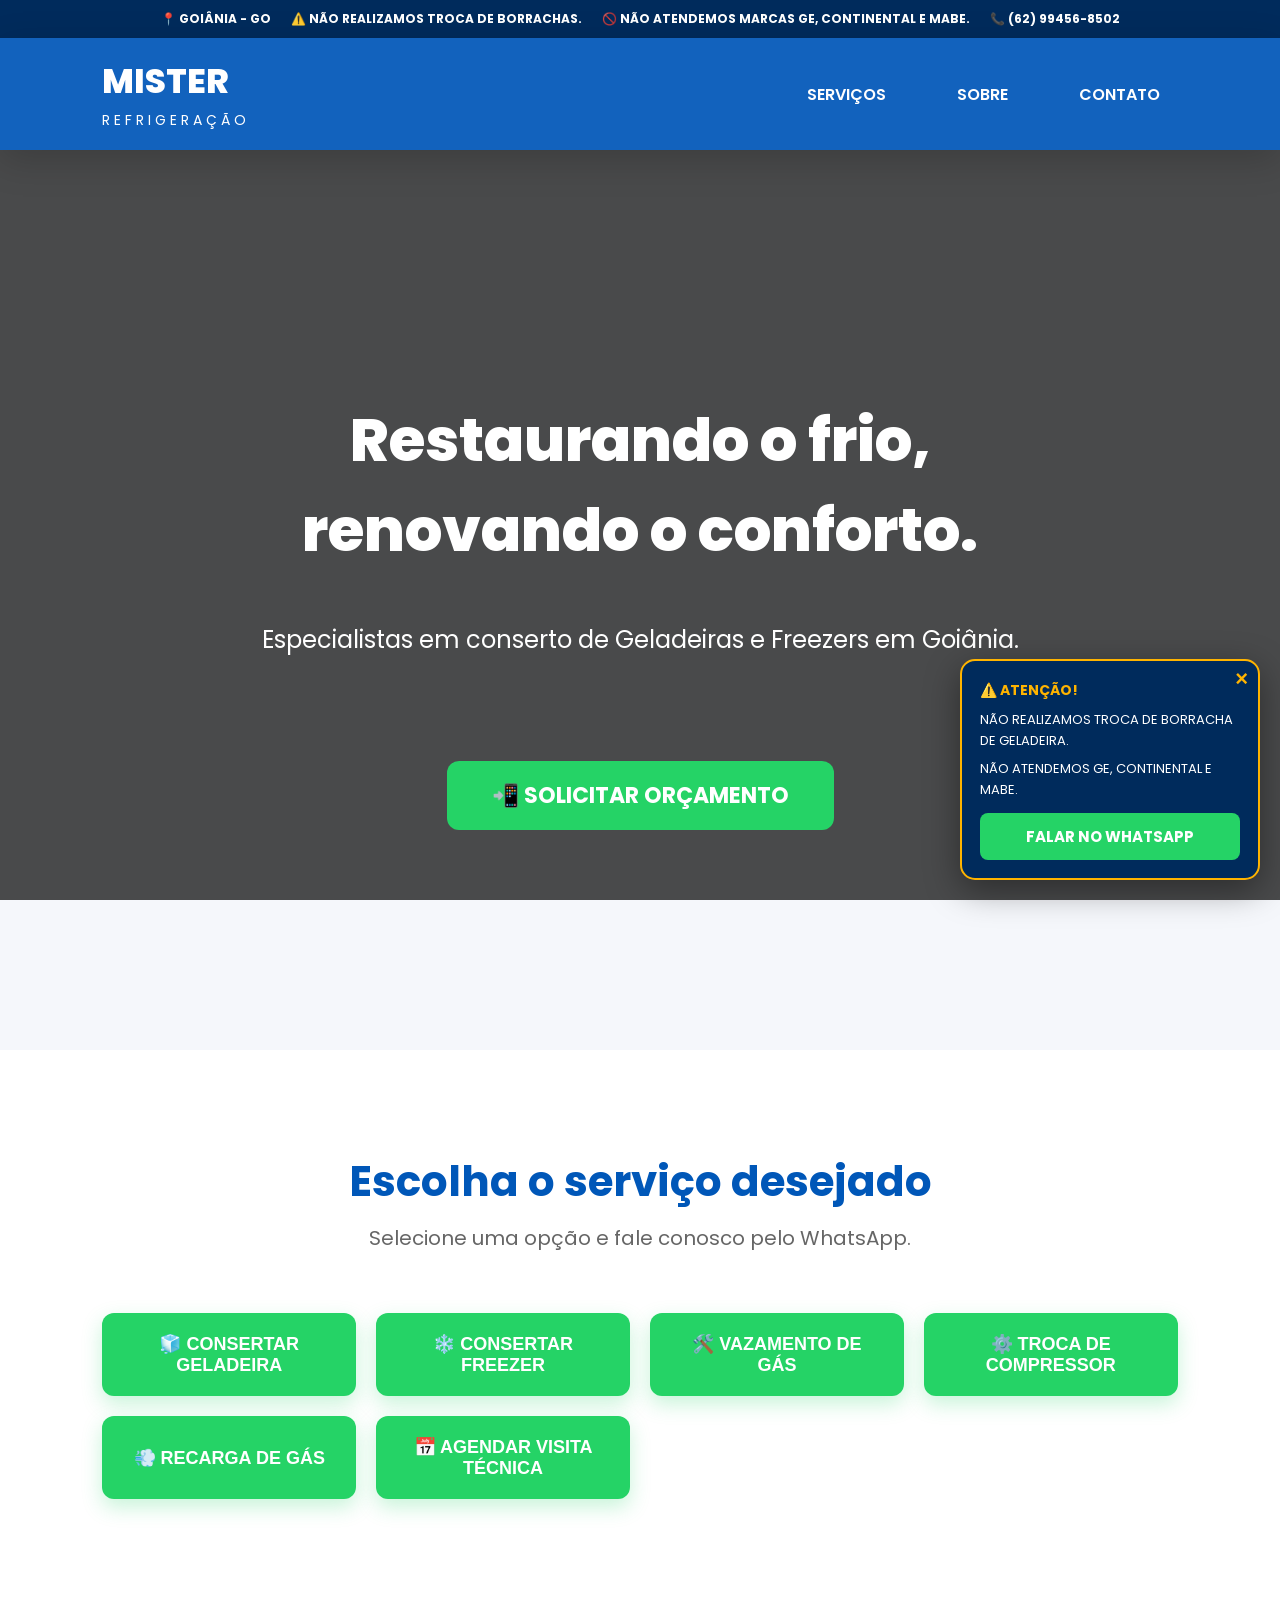
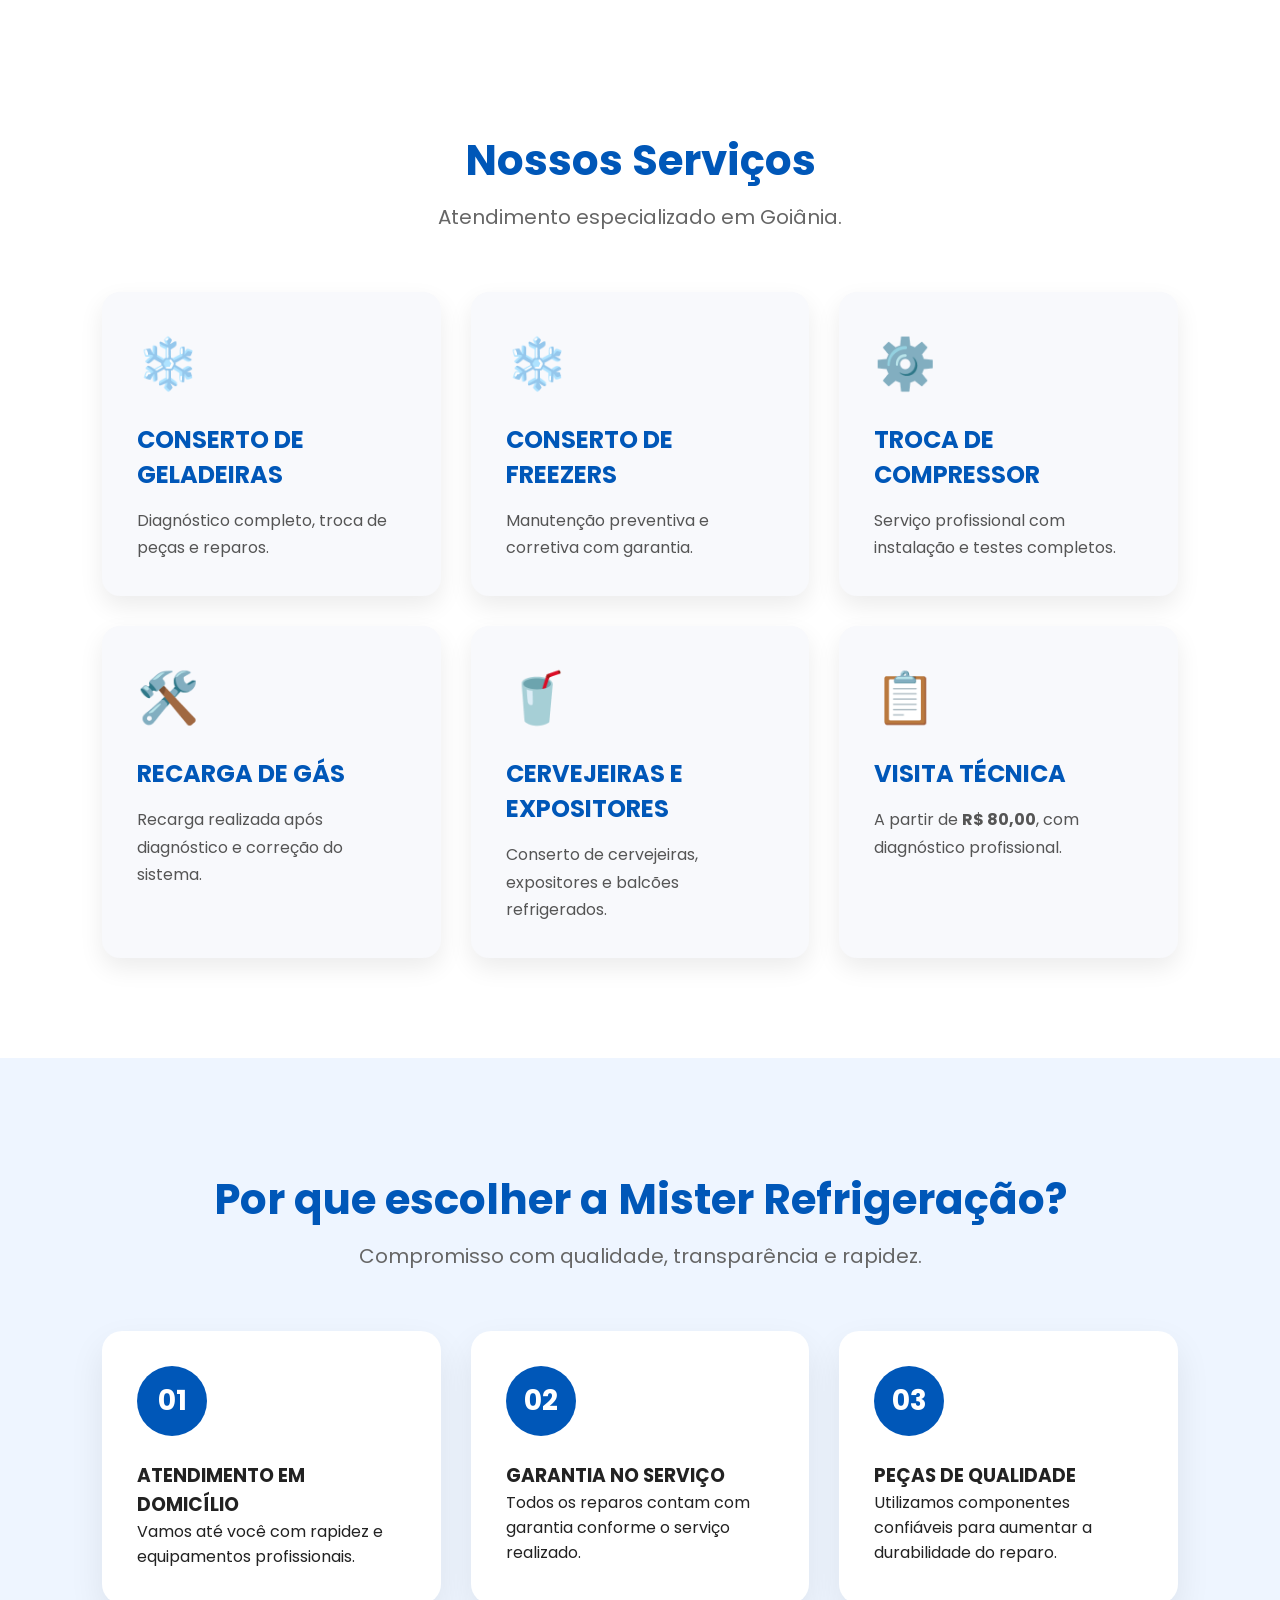
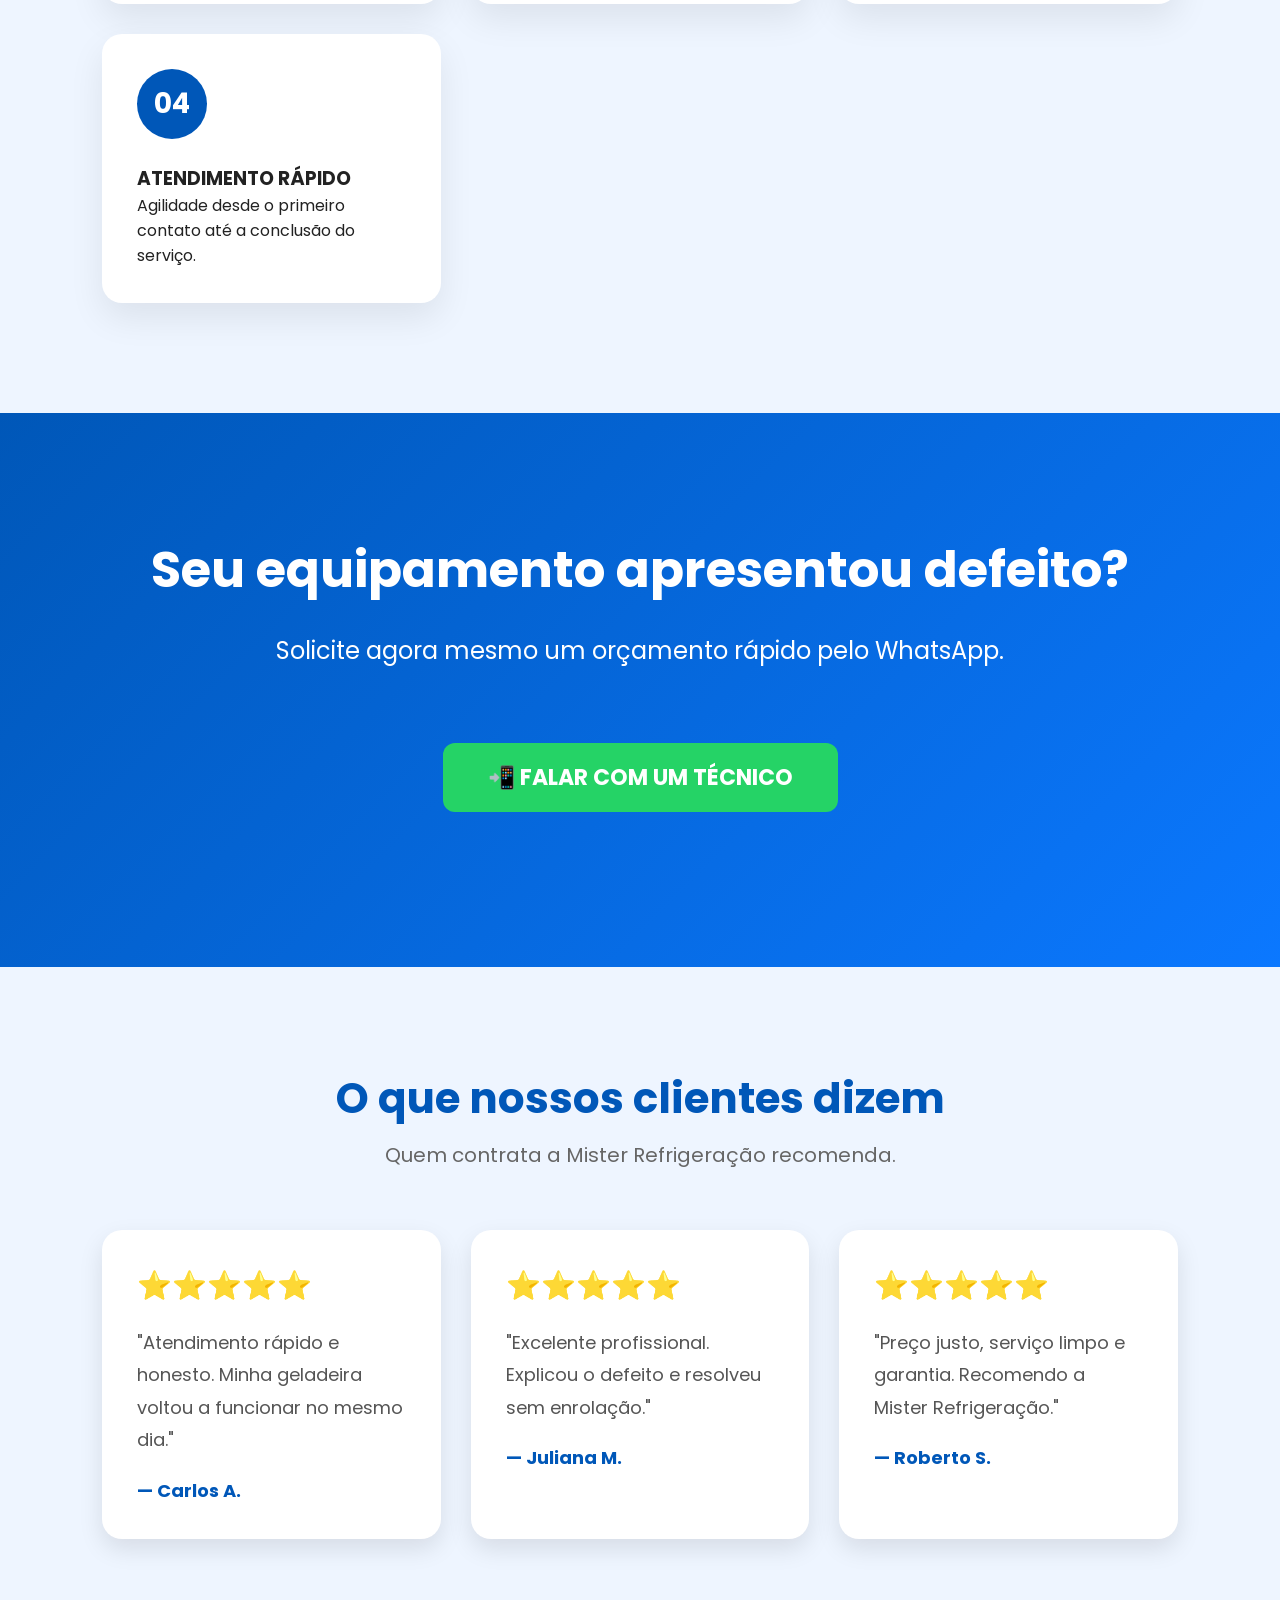
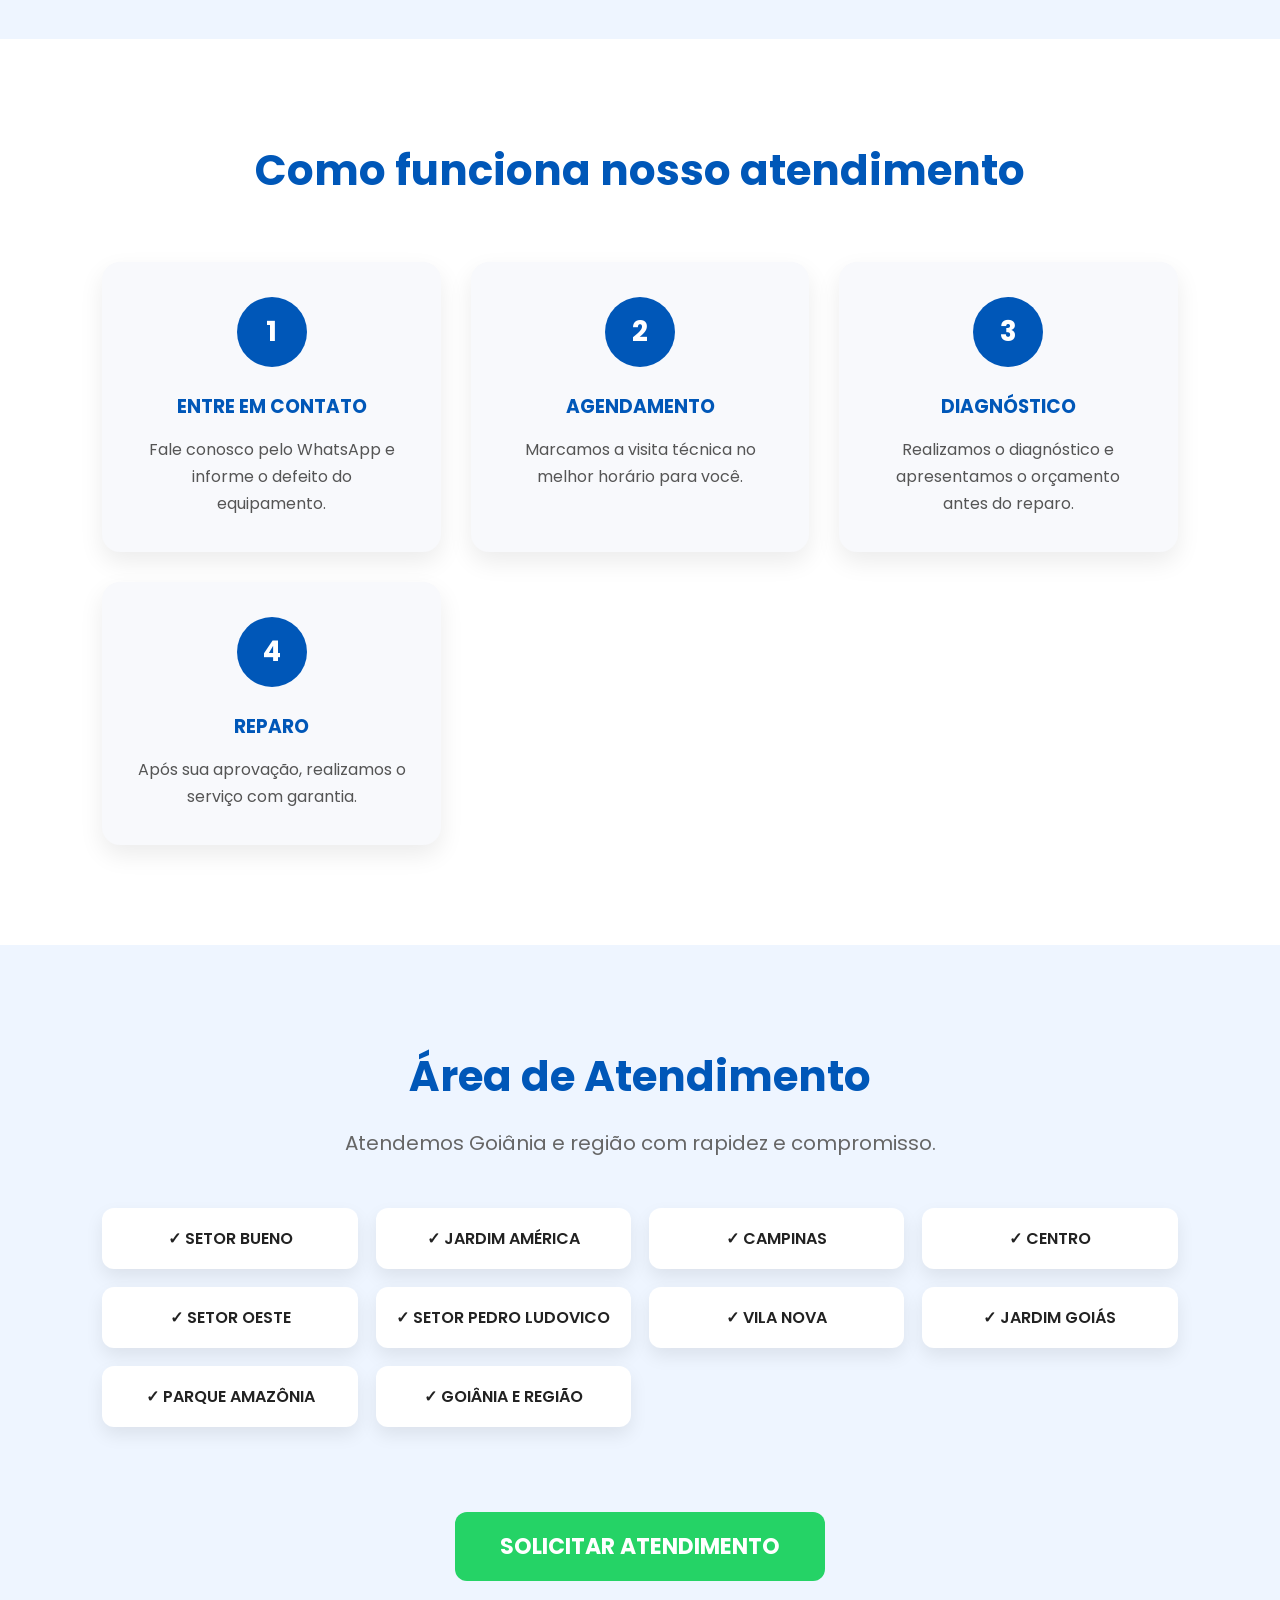
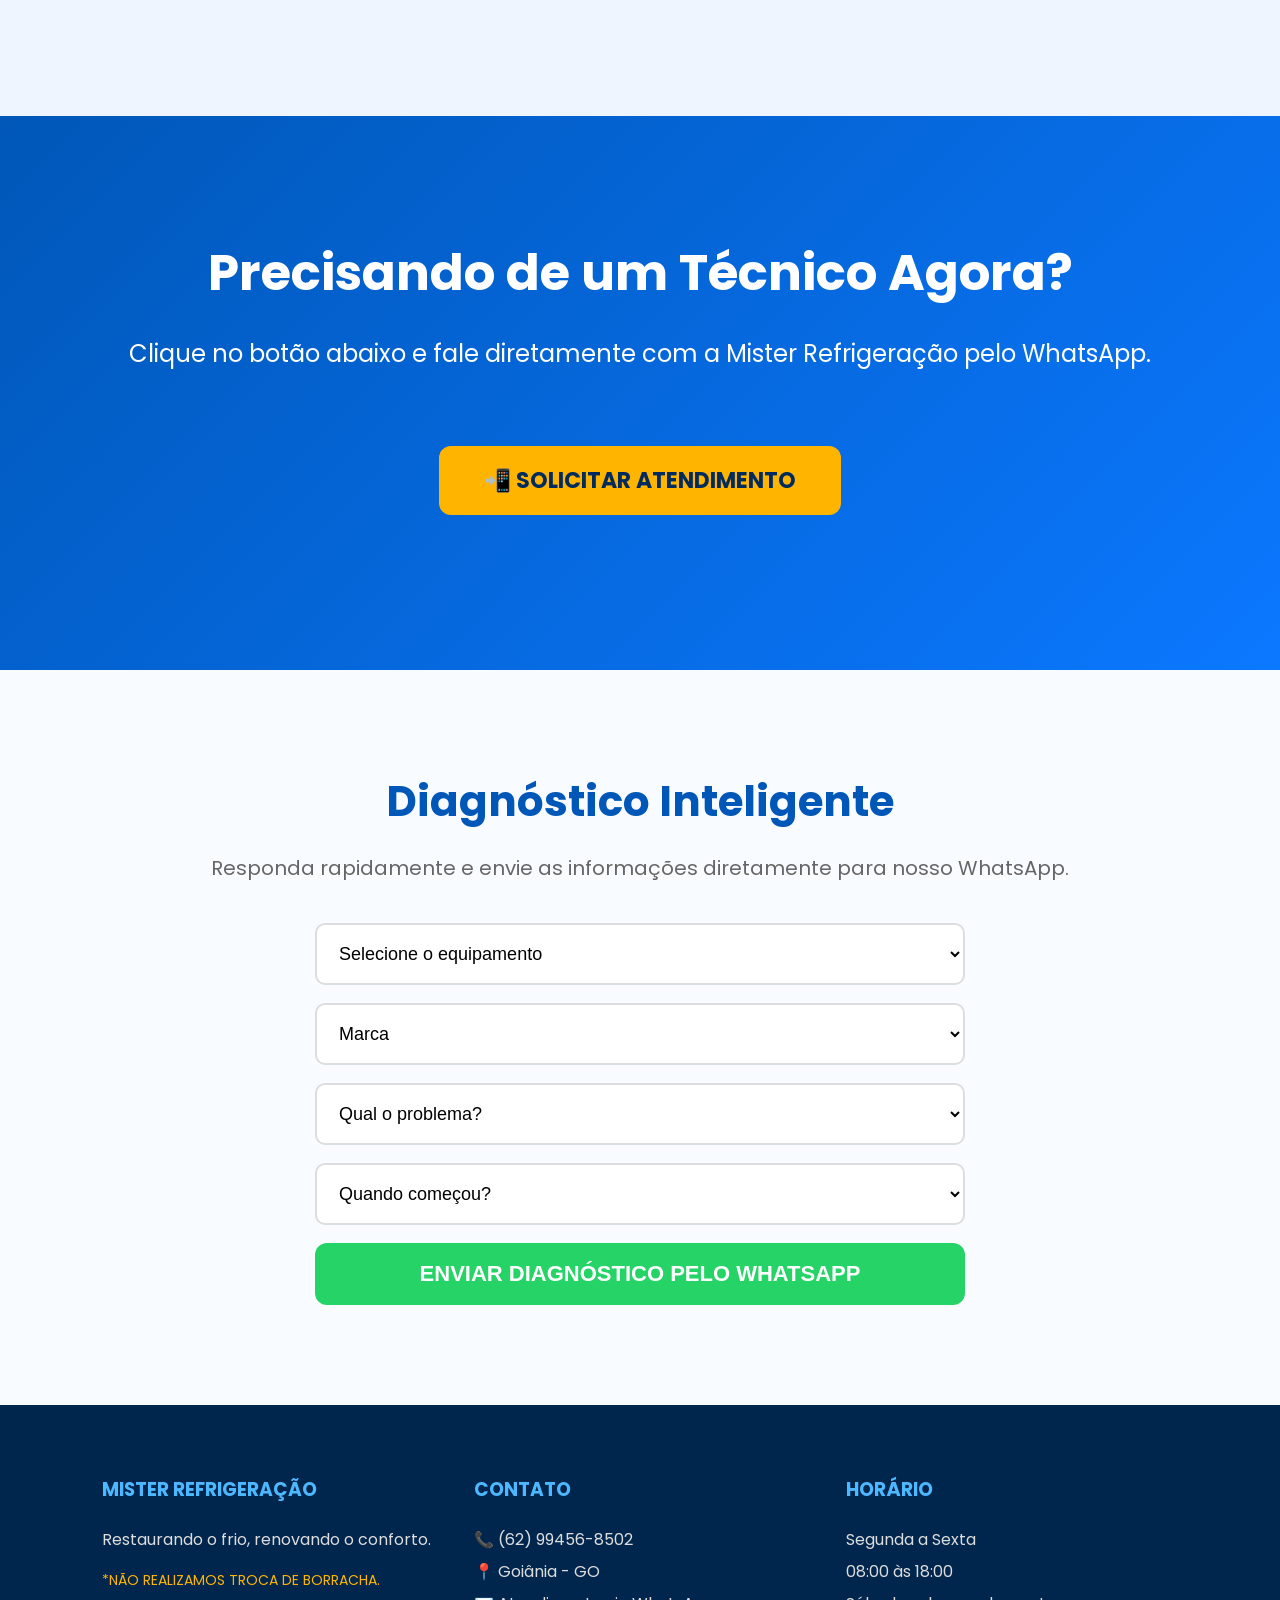
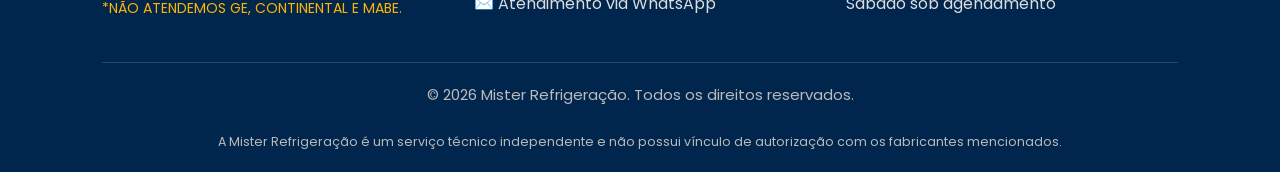
<file: index.html>
<!DOCTYPE html>
<html lang="pt-BR">
<head>
    <meta charset="UTF-8">
    <meta name="viewport" content="width=device-width, initial-scale=1.0">
    <title>Mister Refrigeração | Conserto de Geladeiras e Freezers</title>

    <!-- Google Tag Manager -->
    <script>(function(w,d,s,l,i){w[l]=w[l]||[];w[l].push({'gtm.start':
    new Date().getTime(),event:'gtm.js'});var f=d.getElementsByTagName(s)[0],
    j=d.createElement(s),dl=l!='dataLayer'?'&l='+l:'';j.async=true;j.src=
    'https://www.googletagmanager.com/gtm.js?id='+i+dl;f.parentNode.insertBefore(j,f);
    })(window,document,'script','dataLayer','GTM-T2HWWFC8');</script>
    <!-- End Google Tag Manager -->

    <link rel="preconnect" href="https://fonts.googleapis.com">
    <link rel="preconnect" href="https://fonts.gstatic.com" crossorigin>
    <link href="https://fonts.googleapis.com/css2?family=Poppins:wght@300;400;600;700;800&display=swap" rel="stylesheet">
    
    <link rel="stylesheet" href="style.css">

    <!-- Google tag (gtag.js) - Google Ads -->
    <script async src="https://www.googletagmanager.com/gtag/js?id=AW-18509489616"></script>
    <script>
      window.dataLayer = window.dataLayer || [];
      function gtag(){dataLayer.push(arguments);}
      gtag('js', new Date());
      gtag('config', 'AW-18509489616');
    </script>
</head>

<body>
    <!-- Google Tag Manager (noscript) -->
    <noscript><iframe src="https://www.googletagmanager.com/ns.html?id=GTM-T2HWWFC8"
    height="0" width="0" style="display:none;visibility:hidden"></iframe></noscript>
    <!-- End Google Tag Manager (noscript) -->

    <!-- TOPBAR EM MAIÚSCULO -->
    <div class="topbar">
        <div class="topbar-container">
            <span>📍 GOIÂNIA - GO</span>
            <span>⚠️ NÃO REALIZAMOS TROCA DE BORRACHAS.</span>
            <span>🚫 NÃO ATENDEMOS MARCAS GE, CONTINENTAL E MABE.</span>
            <span>📞 (62) 99456-8502</span>
        </div>
    </div>

    <header>
        <div class="logo">
            <h1>MISTER</h1>
            <span>REFRIGERAÇÃO</span>
        </div>
        <nav>
            <a href="#servicos">SERVIÇOS</a>
            <a href="#sobre">SOBRE</a>
            <a href="#contato">CONTATO</a>
        </nav>
    </header>

    <section class="hero">
        <div class="hero-content">
            <h2>Restaurando o frio,<br>renovando o conforto.</h2>
            <p>Especialistas em conserto de Geladeiras e Freezers em Goiânia.</p>
            <a class="btn" href="https://wa.me/5562994568502?text=Olá! Vim pelo site da Mister Refrigeração e gostaria de um orçamento." target="_blank" onclick="return gtag_report_conversion('https://wa.me/5562994568502?text=Olá! Vim pelo site da Mister Refrigeração e gostaria de um orçamento.');">
                📲 SOLICITAR ORÇAMENTO
            </a>
        </div>
    </section>

    <section class="servicos-rapidos">
        <div class="titulo">
            <h2>Escolha o serviço desejado</h2>
            <p>Selecione uma opção e fale conosco pelo WhatsApp.</p>
        </div>
        <div class="atalhos">
            <!-- SERVIÇOS EM MAIÚSCULO -->
            <button class="atalho" onclick="abrirWhats('Geladeira')">🧊 CONSERTAR GELADEIRA</button>
            <button class="atalho" onclick="abrirWhats('Freezer')">❄️ CONSERTAR FREEZER</button>
            <button class="atalho" onclick="abrirWhats('Vazamento de Gás')">🛠️ VAZAMENTO DE GÁS</button>
            <button class="atalho" onclick="abrirWhats('Troca de Compressor')">⚙️ TROCA DE COMPRESSOR</button>
            <button class="atalho" onclick="abrirWhats('Recarga de Gás')">💨 RECARGA DE GÁS</button>
            <button class="atalho" onclick="abrirWhats('Agendar Visita Técnica')">📅 AGENDAR VISITA TÉCNICA</button>
        </div>
    </section>

    <section class="services" id="servicos">
        <div class="titulo">
            <h2>Nossos Serviços</h2>
            <p>Atendimento especializado em Goiânia.</p>
        </div>
        <div class="cards">
            <div class="card">
                <div class="icone">❄️</div>
                <h3>CONSERTO DE GELADEIRAS</h3>
                <p>Diagnóstico completo, troca de peças e reparos.</p>
            </div>
                       <div class="card">
                <div class="icone">❄️</div>
                <h3>CONSERTO DE FREEZERS</h3>
                <p>Manutenção preventiva e corretiva com garantia.</p>
            </div>
            <div class="card">
                <div class="icone">⚙️</div>
                <h3>TROCA DE COMPRESSOR</h3>
                <p>Serviço profissional com instalação e testes completos.</p>
            </div>
            <div class="card">
                <div class="icone">🛠️</div>
                <h3>RECARGA DE GÁS</h3>
                <p>Recarga realizada após diagnóstico e correção do sistema.</p>
            </div>
            <div class="card">
                <div class="icone">🥤</div>
                <h3>CERVEJEIRAS E EXPOSITORES</h3>
                <p>Conserto de cervejeiras, expositores e balcões refrigerados.</p>
            </div>
            <div class="card">
                <div class="icone">📋</div>
                <h3>VISITA TÉCNICA</h3>
                <p>A partir de <strong>R$ 80,00</strong>, com diagnóstico profissional.</p>
            </div>
        </div>
    </section>

    <section class="diferenciais" id="sobre">
        <div class="titulo">
            <h2>Por que escolher a Mister Refrigeração?</h2>
            <p>Compromisso com qualidade, transparência e rapidez.</p>
        </div>
        <div class="vantagens">
            <div class="vantagem">
                <div class="numero">01</div>
                <h3>ATENDIMENTO EM DOMICÍLIO</h3>
                <p>Vamos até você com rapidez e equipamentos profissionais.</p>
            </div>
            <div class="vantagem">
                <div class="numero">02</div>
                <h3>GARANTIA NO SERVIÇO</h3>
                <p>Todos os reparos contam com garantia conforme o serviço realizado.</p>
            </div>
            <div class="vantagem">
                <div class="numero">03</div>
                <h3>PEÇAS DE QUALIDADE</h3>
                <p>Utilizamos componentes confiáveis para aumentar a durabilidade do reparo.</p>
            </div>
            <div class="vantagem">
                <div class="numero">04</div>
                <h3>ATENDIMENTO RÁPIDO</h3>
                <p>Agilidade desde o primeiro contato até a conclusão do serviço.</p>
            </div>
        </div>
    </section>

    <section class="cta">
        <h2>Seu equipamento apresentou defeito?</h2>
        <p>Solicite agora mesmo um orçamento rápido pelo WhatsApp.</p>
        <a href="https://wa.me/5562994568502?text=Olá! Preciso de um técnico" class="btn" target="_blank" onclick="return gtag_report_conversion('https://wa.me/5562994568502?text=Olá! Preciso de um técnico');">📲 FALAR COM UM TÉCNICO</a>
    </section>

    <section class="avaliacoes">
        <div class="titulo">
            <h2>O que nossos clientes dizem</h2>
            <p>Quem contrata a Mister Refrigeração recomenda.</p>
        </div>
        <div class="cards-avaliacoes">
            <div class="avaliacao">
                <div class="estrelas">⭐⭐⭐⭐⭐</div>
                <p>"Atendimento rápido e honesto. Minha geladeira voltou a funcionar no mesmo dia."</p>
                <h4>— Carlos A.</h4>
            </div>
            <div class="avaliacao">
                <div class="estrelas">⭐⭐⭐⭐⭐</div>
                <p>"Excelente profissional. Explicou o defeito e resolveu sem enrolação."</p>
                <h4>— Juliana M.</h4>
            </div>
            <div class="avaliacao">
                <div class="estrelas">⭐⭐⭐⭐⭐</div>
                <p>"Preço justo, serviço limpo e garantia. Recomendo a Mister Refrigeração."</p>
                <h4>— Roberto S.</h4>
            </div>
        </div>
    </section>

    <!-- SEÇÃO DE MARCAS REMOVIDA CONFORME PEDIDO -->

    <section class="processo">
        <div class="container">
            <h2>Como funciona nosso atendimento</h2>
            <div class="passos">
                <div class="passo">
                    <div class="circulo">1</div>
                    <h3>ENTRE EM CONTATO</h3>
                    <p>Fale conosco pelo WhatsApp e informe o defeito do equipamento.</p>
                </div>
                <div class="passo">
                    <div class="circulo">2</div>
                    <h3>AGENDAMENTO</h3>
                    <p>Marcamos a visita técnica no melhor horário para você.</p>
                </div>
                <div class="passo">
                    <div class="circulo">3</div>
                    <h3>DIAGNÓSTICO</h3>
                    <p>Realizamos o diagnóstico e apresentamos o orçamento antes do reparo.</p>
                </div>
                <div class="passo">
                    <div class="circulo">4</div>
                    <h3>REPARO</h3>
                    <p>Após sua aprovação, realizamos o serviço com garantia.</p>
                </div>
            </div>
        </div>
    </section>

    <section class="atendimento">
        <div class="container">
            <h2>Área de Atendimento</h2>
            <p class="subtitulo">Atendemos Goiânia e região com rapidez e compromisso.</p>
            <div class="bairros">
                <div>✓ SETOR BUENO</div>
                <div>✓ JARDIM AMÉRICA</div>
                <div>✓ CAMPINAS</div>
                <div>✓ CENTRO</div>
                <div>✓ SETOR OESTE</div>
                <div>✓ SETOR PEDRO LUDOVICO</div>
                <div>✓ VILA NOVA</div>
                <div>✓ JARDIM GOIÁS</div>
                <div>✓ PARQUE AMAZÔNIA</div>
                <div>✓ GOIÂNIA E REGIÃO</div>
            </div>
            <a href="https://wa.me/5562994568502?text=Olá! Quero saber se atendem no meu bairro" class="btn" target="_blank" onclick="return gtag_report_conversion('https://wa.me/5562994568502?text=Olá! Quero saber se atendem no meu bairro');">SOLICITAR ATENDIMENTO</a>
        </div>
    </section>

    <section class="cta-final" id="contato">
        <h2>Precisando de um Técnico Agora?</h2>
        <p>Clique no botão abaixo e fale diretamente com a Mister Refrigeração pelo WhatsApp.</p>
        <a class="btn" href="https://wa.me/5562994568502?text=Olá! Preciso de um técnico agora" target="_blank" onclick="return gtag_report_conversion('https://wa.me/5562994568502?text=Olá! Preciso de um técnico agora');">📲 SOLICITAR ATENDIMENTO</a>
    </section>

    <section class="diagnostico">
        <h2>Diagnóstico Inteligente</h2>
        <p>Responda rapidamente e envie as informações diretamente para nosso WhatsApp.</p>
        <div class="form-box">
            <select id="equipamento">
                <option value="">Selecione o equipamento</option>
                <option>Geladeira</option>
                <option>Freezer</option>
                <option>Cervejeira</option>
                <option>Expositor Refrigerado</option>
                <option>Balcão Refrigerado</option>
            </select>
            <select id="marca">
                <option value="">Marca</option>
                <option>Consul</option>
                <option>Brastemp</option>
                <option>Electrolux</option>
                <option>Gelopar</option>
                <option>Fricon</option>
                <option>Metalfrio</option>
                <option>Samsung</option>
                <option>LG</option>
                <option>Midea</option>
                <option>Springer Midea</option>
                <option>EOS</option>
                
                <option>Outra</option>
            </select>
            <select id="problema">
                <option value="">Qual o problema?</option>
                <option>Não gela</option>
                <option>Não liga</option>
                <option>Vazamento de gás</option>
                <option>Vazando água</option>
                <option>Faz muito barulho</option>
                <option>Congelando demais</option>
                <option>Troca de compressor</option>
                <option>Outro</option>
            </select>
            <select id="tempo">
                <option value="">Quando começou?</option>
                <option>Hoje</option>
                <option>Há alguns dias</option>
                <option>Mais de uma semana</option>
                <option>Mais de um mês</option>
            </select>
            <button onclick="enviarDiagnostico()">ENVIAR DIAGNÓSTICO PELO WHATSAPP</button>
        </div>
    </section>

    <footer>
        <div class="footer-container">
            <div>
                <h3>MISTER REFRIGERAÇÃO</h3>
                <p>Restaurando o frio, renovando o conforto.</p>
                <p style="color: #ffb400; font-size: 14px; margin-top: 10px;">
                    *NÃO REALIZAMOS TROCA DE BORRACHA.<br>
                    *NÃO ATENDEMOS GE, CONTINENTAL E MABE.
                </p>
            </div>
            <div>
                <h3>CONTATO</h3>
                <p>📞 (62) 99456-8502</p>
                <p>📍 Goiânia - GO</p>
                <p>✉️ Atendimento via WhatsApp</p>
            </div>
            <div>
                <h3>HORÁRIO</h3>
                <p>Segunda a Sexta</p>
                <p>08:00 às 18:00</p>
                <p>Sábado sob agendamento</p>
            </div>
        </div>
        <div class="copyright">
            © 2026 Mister Refrigeração. Todos os direitos reservados.
            <br><br>
            <small>A Mister Refrigeração é um serviço técnico independente e não possui vínculo de autorização com os fabricantes mencionados.</small>
        </div>
    </footer>

    <!-- BALÃO FLUTUANTE EM MAIÚSCULO -->
    <aside class="floating-balao" aria-label="Aviso importante">
        <button class="fechar-balao" type="button" aria-label="Fechar aviso">×</button>
        <div class="balao-conteudo">
            <strong>⚠️ ATENÇÃO!</strong>
            <span>NÃO REALIZAMOS TROCA DE BORRACHA DE GELADEIRA.</span>
            <span>NÃO ATENDEMOS GE, CONTINENTAL E MABE.</span>
        </div>
        <a href="https://wa.me/5562994568502?text=Ol%C3%A1%21%20Vim%20pelo%20site%20e%20gostaria%20de%20um%20or%C3%A7amento." target="_blank" rel="noopener noreferrer" onclick="return gtag_report_conversion(this.href);">
            FALAR NO WHATSAPP
        </a>
    </aside>

    <script src="script.js"></script>
</body>
</html>
</file>
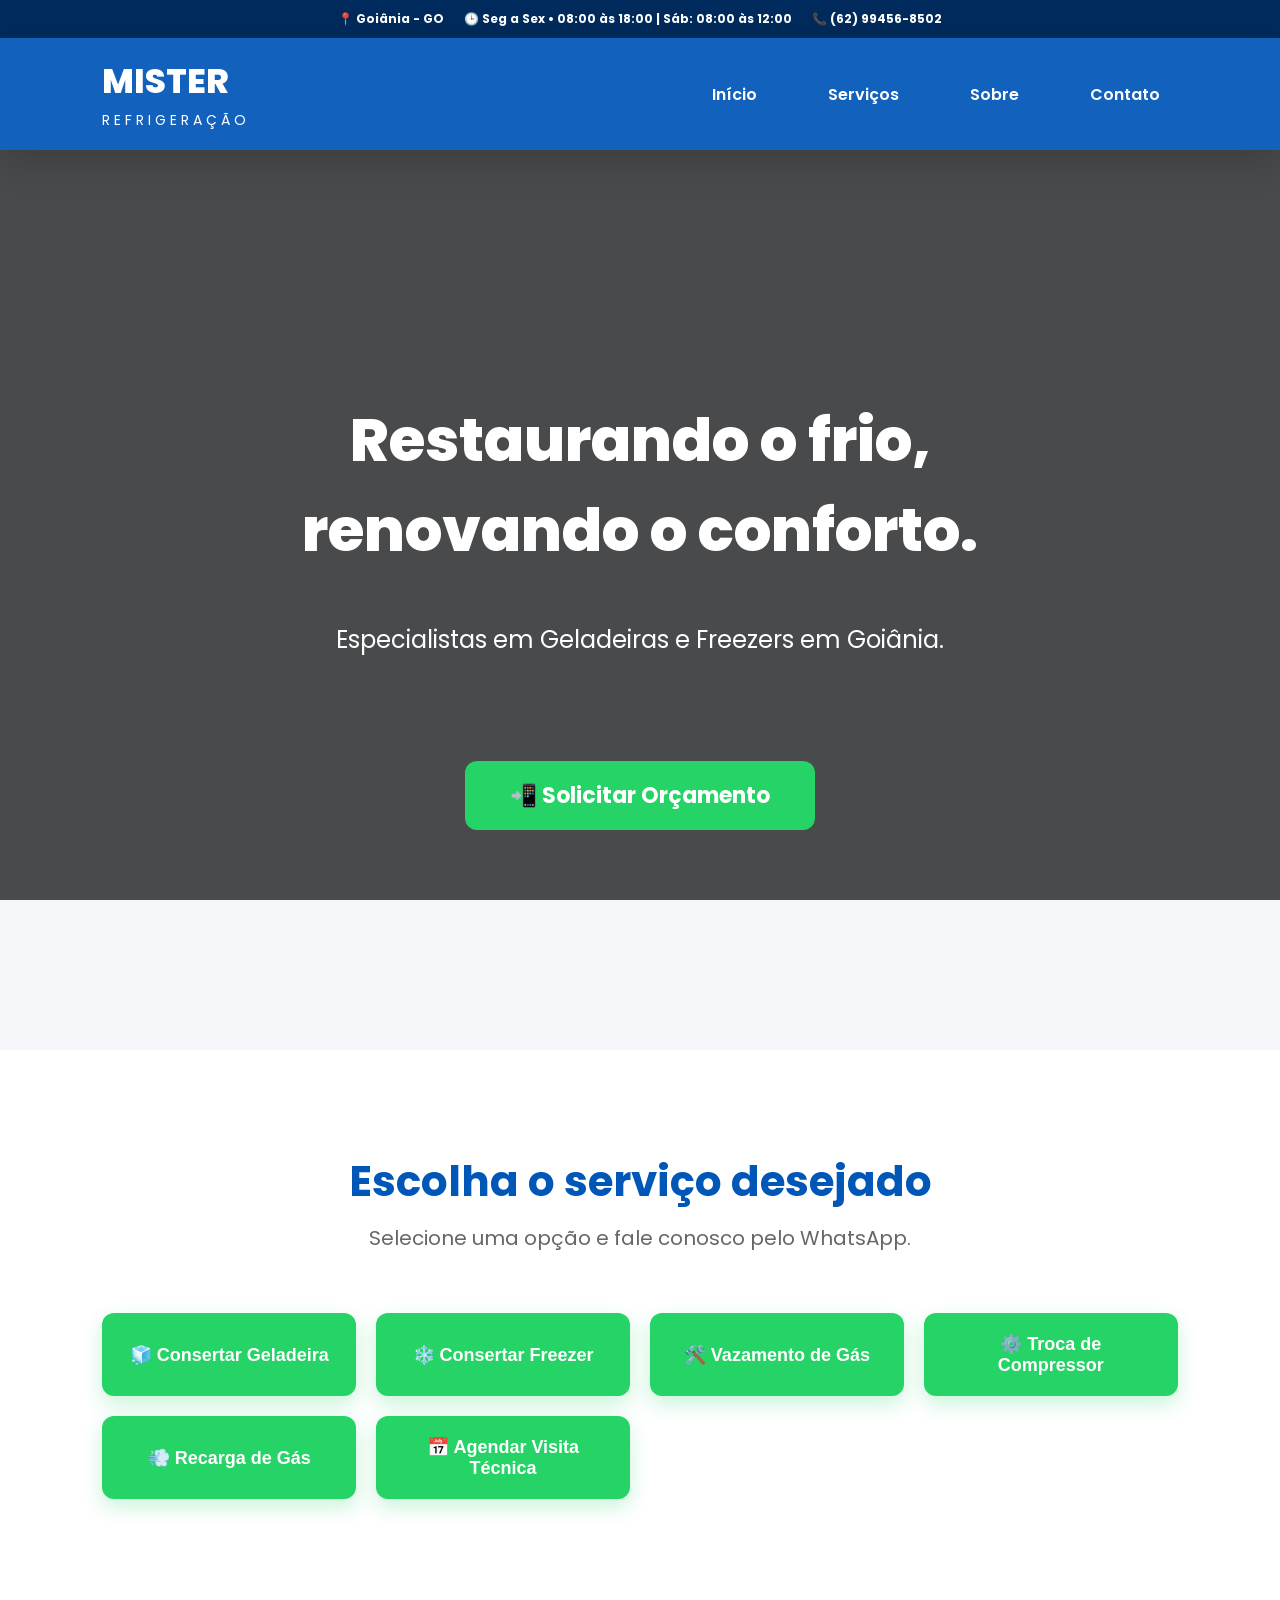
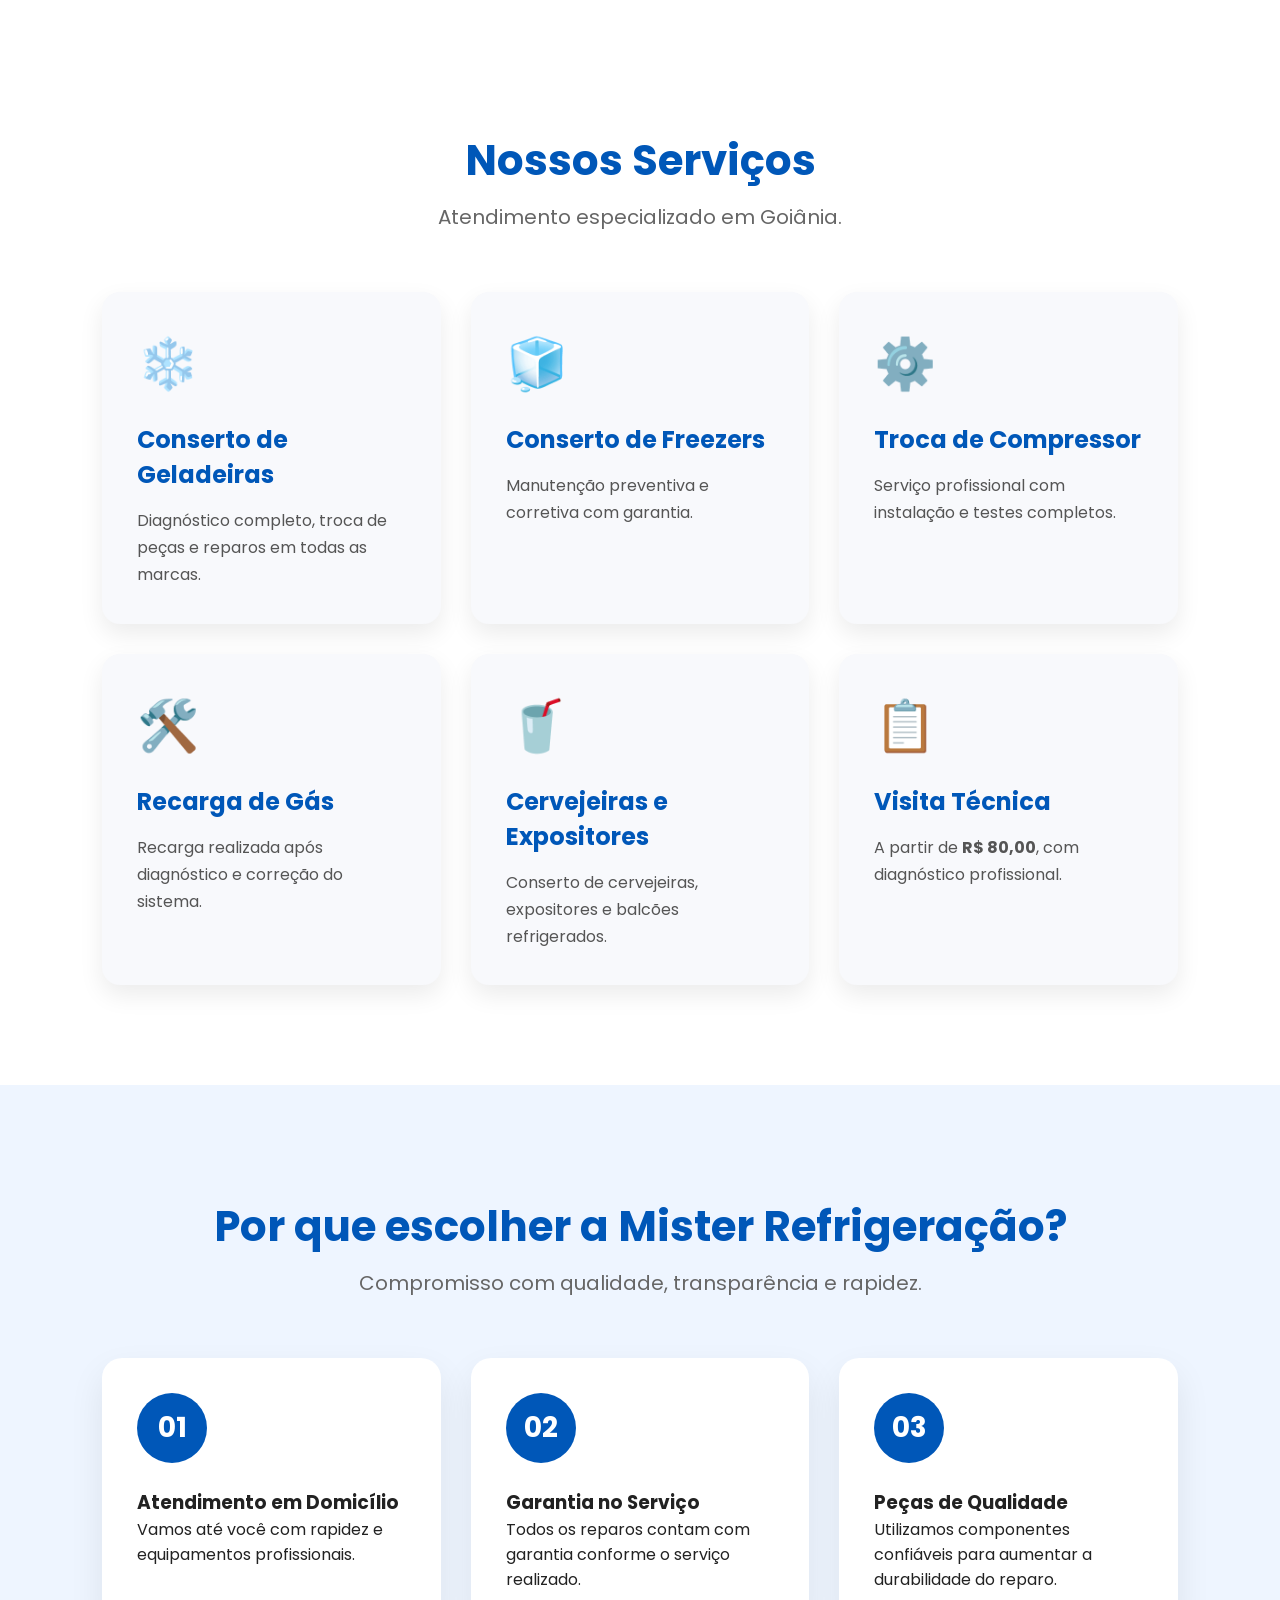
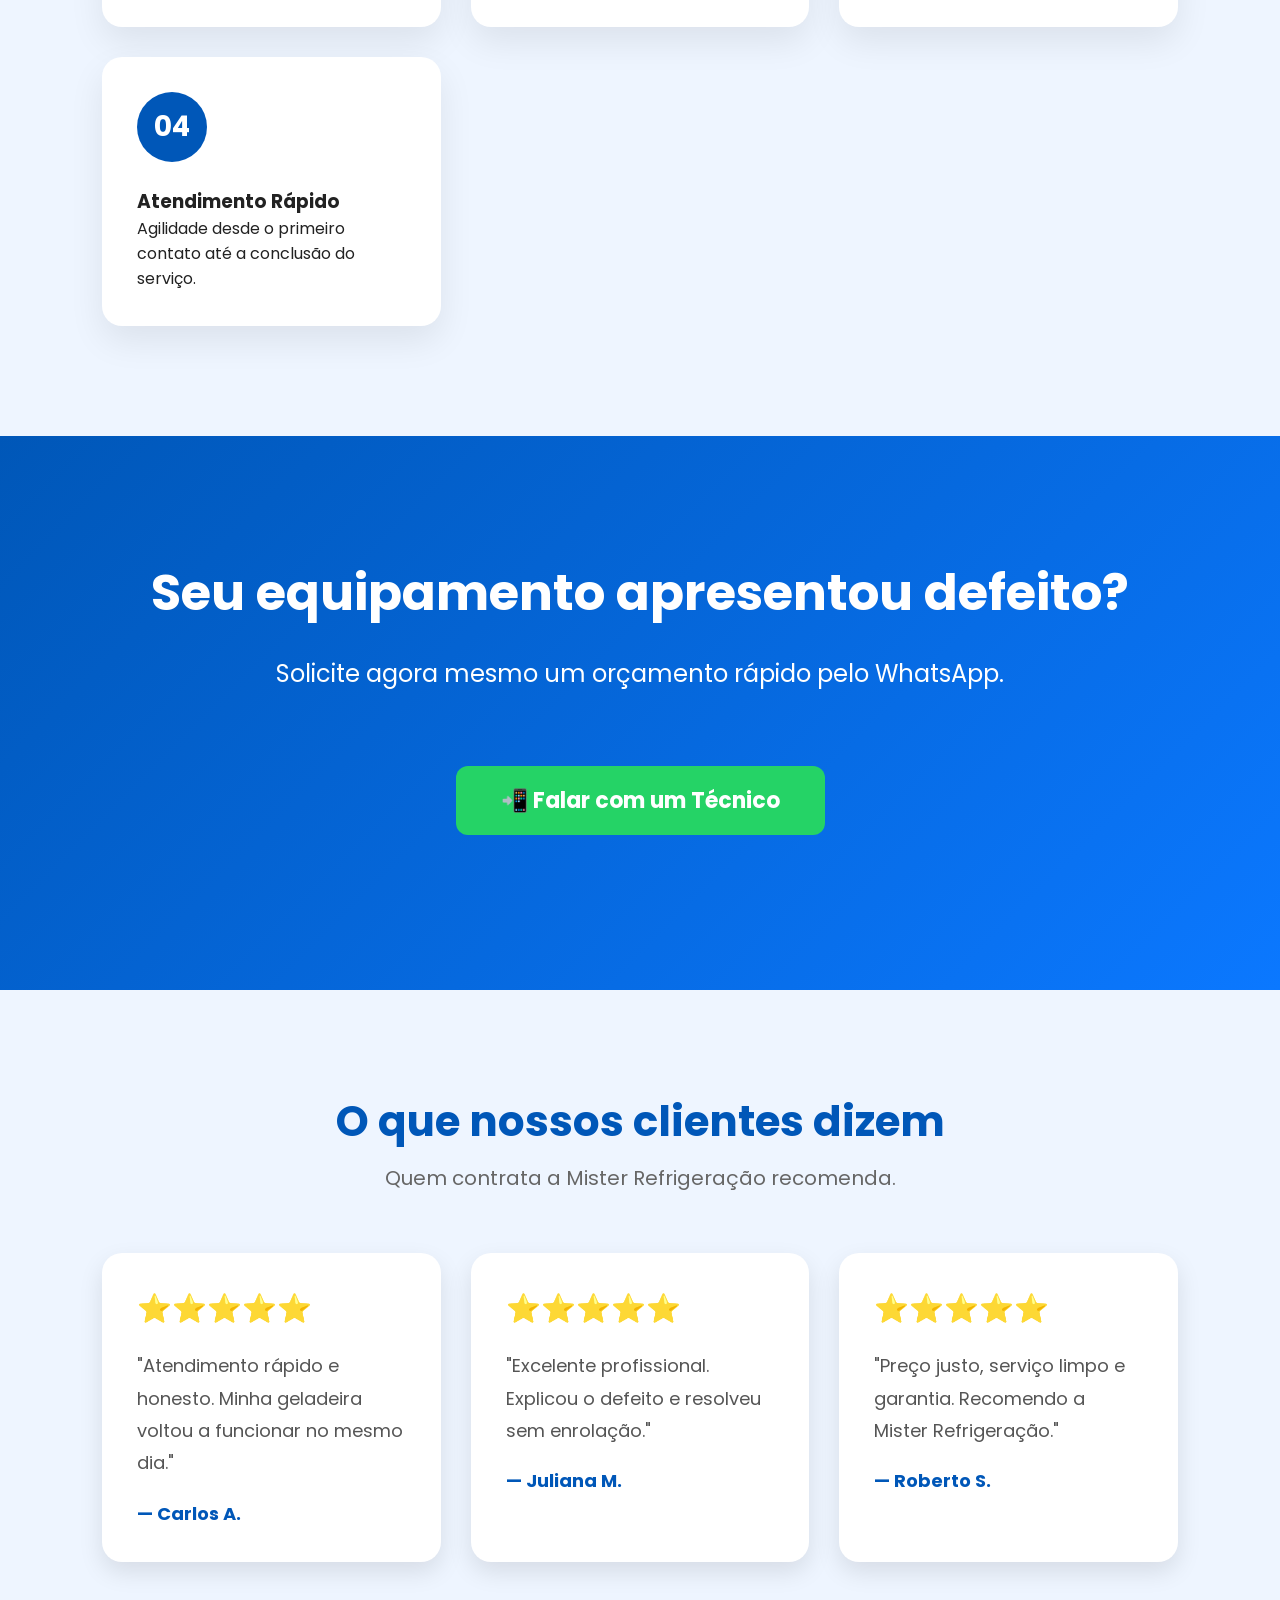
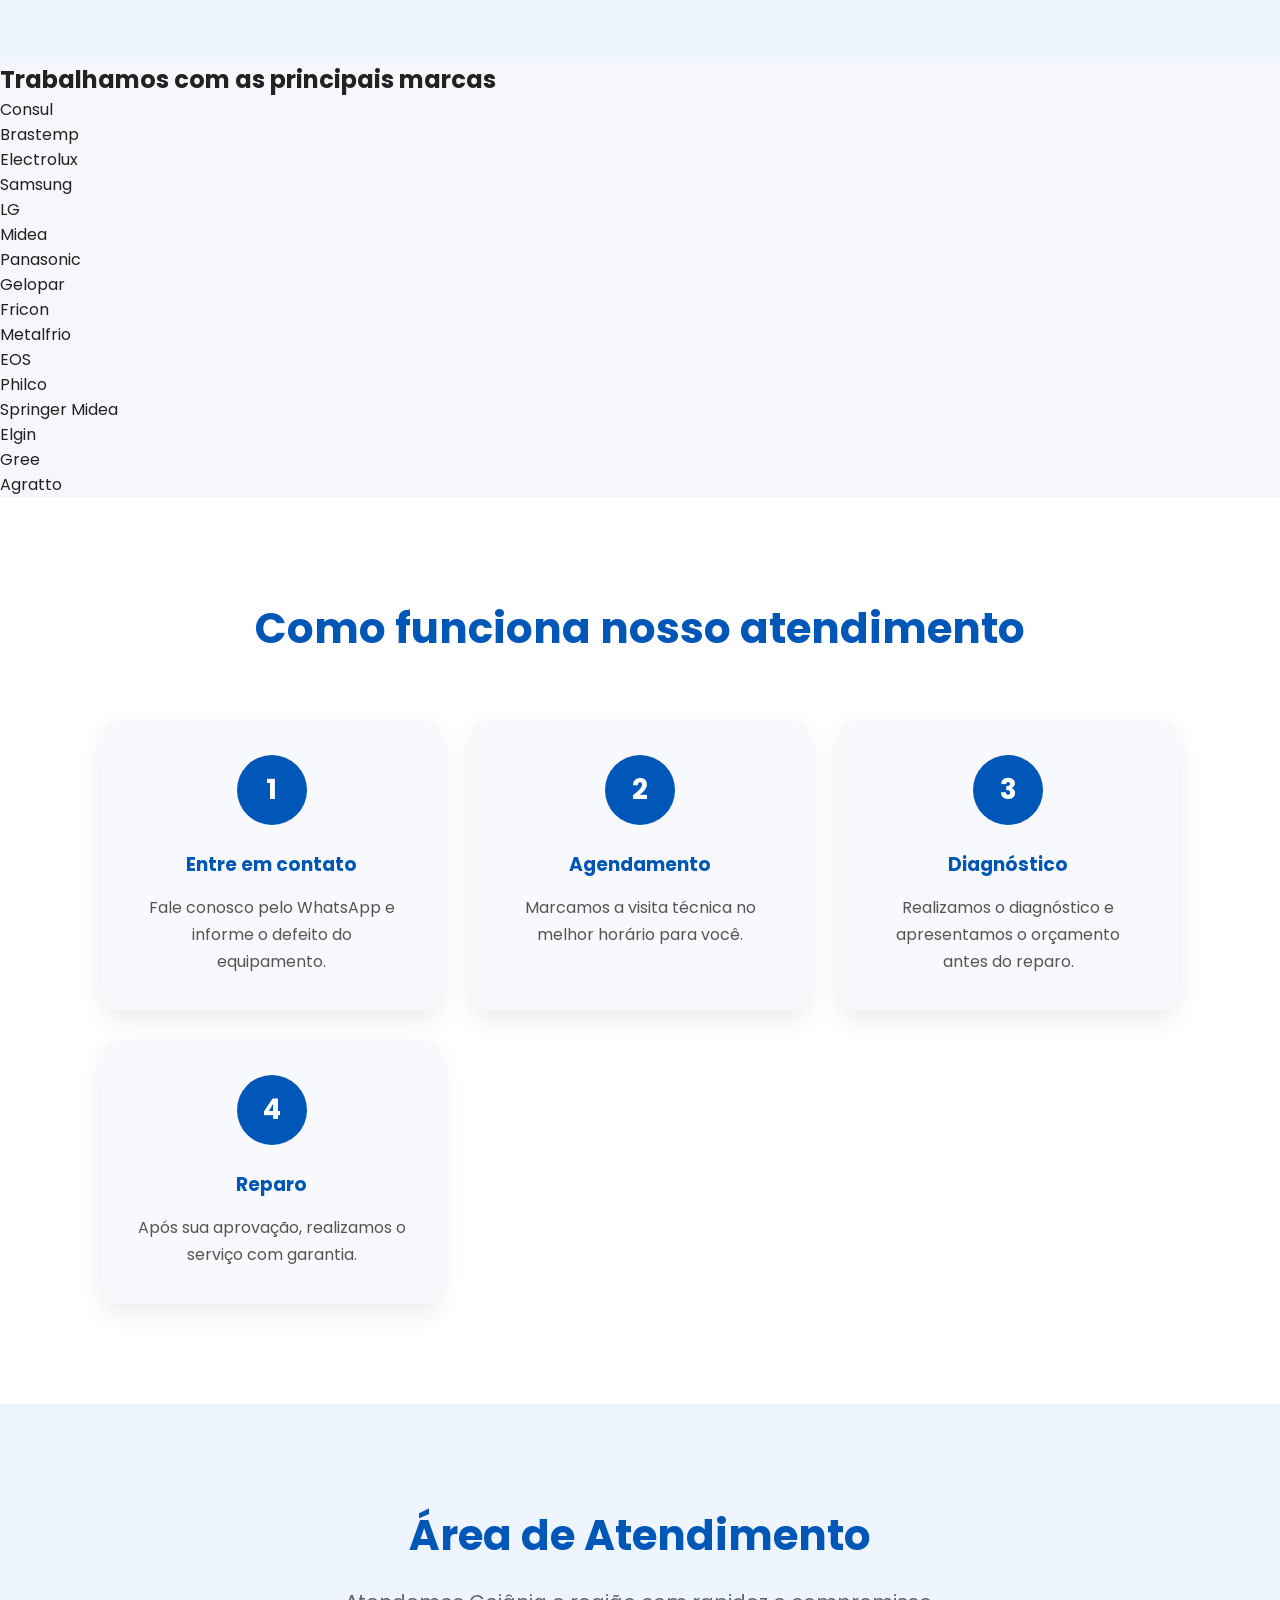
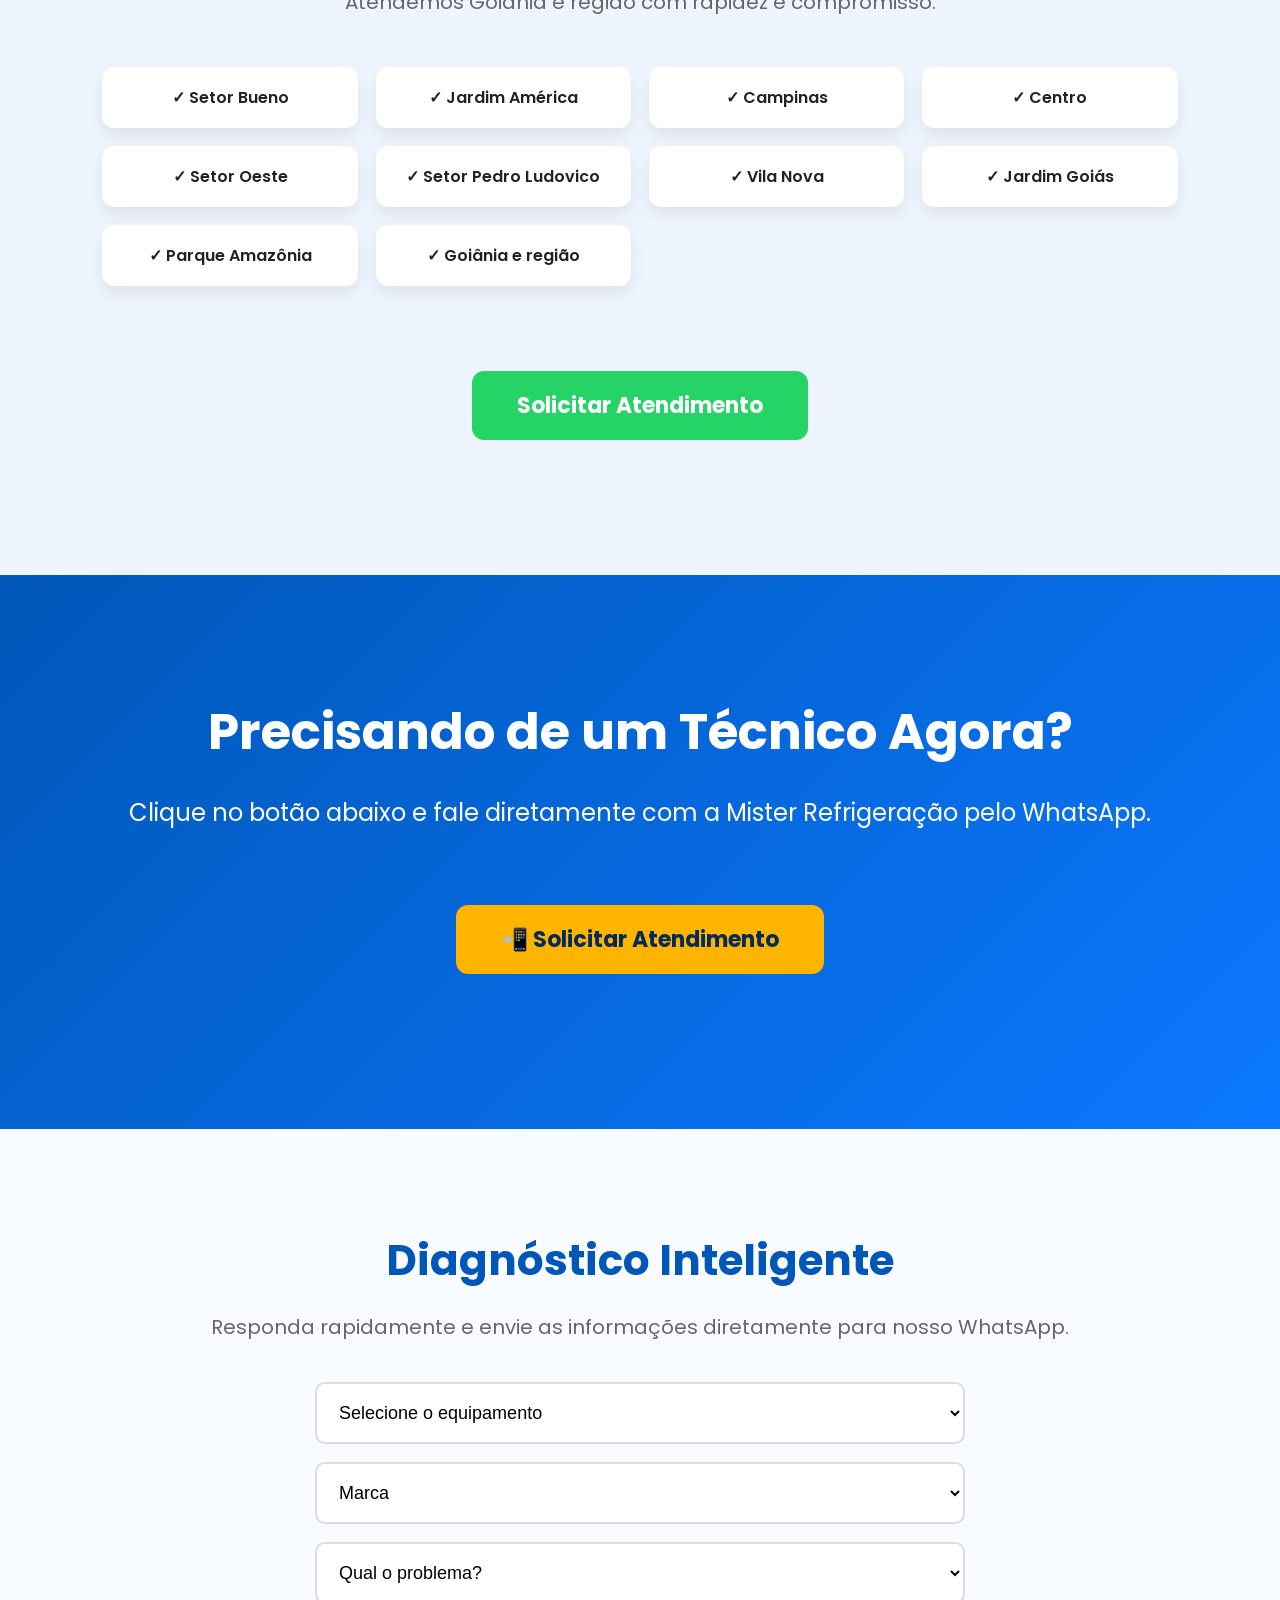
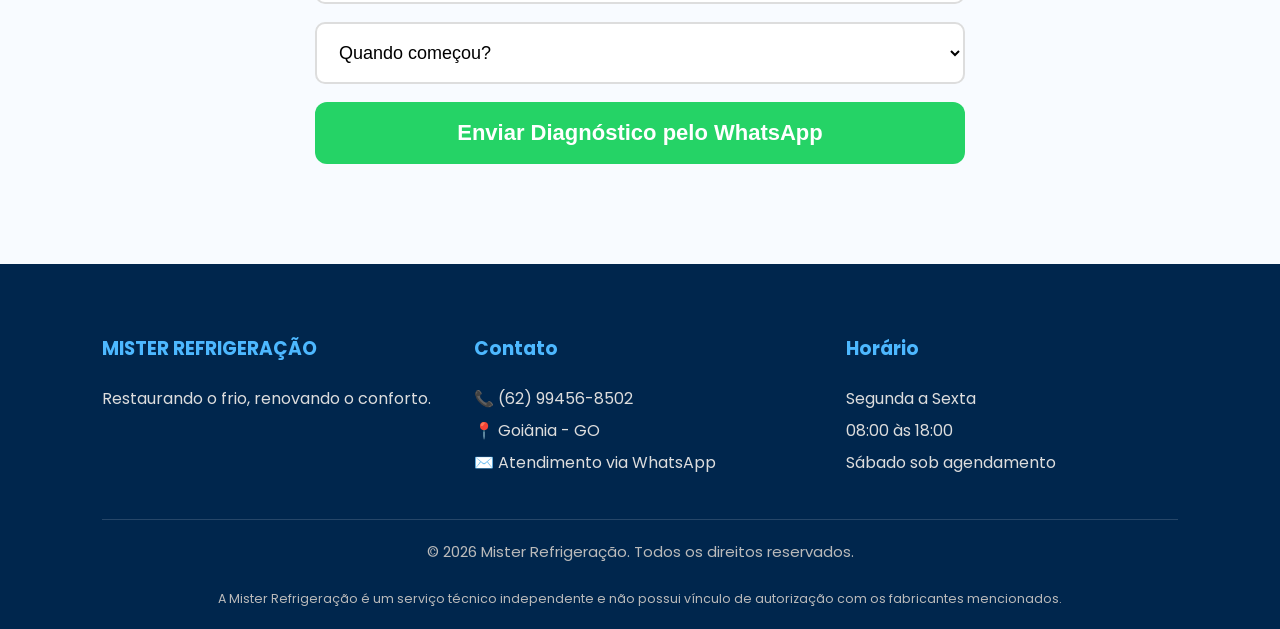
<file: deepseek_html_20261020_e0d66b.html>
<!DOCTYPE html>
<html lang="pt-BR">
<head>
    <meta charset="UTF-8">
    <meta name="viewport" content="width=device-width, initial-scale=1.0">
    <title>Mister Refrigeração</title>
    <meta name="google-site-verification" content="KSvQcU3QdfueT_zJG7gNV_nU6oDIvKNoHgr06Jvv_9Y" />

    <link rel="preconnect" href="https://fonts.googleapis.com">
    <link rel="preconnect" href="https://fonts.gstatic.com" crossorigin>
    <link href="https://fonts.googleapis.com/css2?family=Poppins:wght@300;400;600;700;800&display=swap" rel="stylesheet">
    <link rel="stylesheet" href="style.css">

    <!-- Google tag (gtag.js) - Google Ads -->
    <script async src="https://www.googletagmanager.com/gtag/js?id=AW-18509489616"></script>
    <script>
      window.dataLayer = window.dataLayer || [];
      function gtag(){dataLayer.push(arguments);}
      gtag('js', new Date());
      gtag('config', 'AW-18509489616');
    </script>
</head>

<body>

    <!-- ========== TOPBAR ========== -->
    <div class="topbar">
        <div class="topbar-container">
            <span>📍 Goiânia - GO</span>
            <span>🕒 Seg a Sex • 08:00 às 18:00 | Sáb: 08:00 às 12:00</span>
            <span>📞 (62) 99456-8502</span>
        </div>
    </div>

    <!-- ========== HEADER ========== -->
    <header>
        <div class="logo">
            <h1>MISTER</h1>
            <span>REFRIGERAÇÃO</span>
        </div>
        <nav>
            <a href="#">Início</a>
            <a href="#">Serviços</a>
            <a href="#">Sobre</a>
            <a href="#">Contato</a>
        </nav>
    </header>

    <!-- ========== HERO ========== -->
    <section class="hero">
        <div class="hero-content">
            <h2>Restaurando o frio,<br>renovando o conforto.</h2>
            <p>Especialistas em Geladeiras e Freezers em Goiânia.</p>
            <a class="btn" href="https://wa.me/5562994568502?text=Olá! Vim pelo site da Mister Refrigeração e gostaria de um orçamento." target="_blank" onclick="return gtag_report_conversion('https://wa.me/5562994568502?text=Olá! Vim pelo site da Mister Refrigeração e gostaria de um orçamento.');">
                📲 Solicitar Orçamento
            </a>
        </div>
    </section>

    <!-- ========== SERVIÇOS RÁPIDOS ========== -->
    <section class="servicos-rapidos">
        <div class="titulo">
            <h2>Escolha o serviço desejado</h2>
            <p>Selecione uma opção e fale conosco pelo WhatsApp.</p>
        </div>
        <div class="atalhos">
            <button class="atalho" onclick="abrirWhats('Geladeira')">🧊 Consertar Geladeira</button>
            <button class="atalho" onclick="abrirWhats('Freezer')">❄️ Consertar Freezer</button>
            <button class="atalho" onclick="abrirWhats('Vazamento de Gás')">🛠️ Vazamento de Gás</button>
            <button class="atalho" onclick="abrirWhats('Troca de Compressor')">⚙️ Troca de Compressor</button>
            <button class="atalho" onclick="abrirWhats('Recarga de Gás')">💨 Recarga de Gás</button>
            <button class="atalho" onclick="abrirWhats('Agendar Visita Técnica')">📅 Agendar Visita Técnica</button>
        </div>
    </section>

    <!-- ========== SERVIÇOS ========== -->
    <section class="services">
        <div class="titulo">
            <h2>Nossos Serviços</h2>
            <p>Atendimento especializado em Goiânia.</p>
        </div>
        <div class="cards">
            <div class="card">
                <div class="icone">❄️</div>
                <h3>Conserto de Geladeiras</h3>
                <p>Diagnóstico completo, troca de peças e reparos em todas as marcas.</p>
            </div>
            <div class="card">
                <div class="icone">🧊</div>
                <h3>Conserto de Freezers</h3>
                <p>Manutenção preventiva e corretiva com garantia.</p>
            </div>
            <div class="card">
                <div class="icone">⚙️</div>
                <h3>Troca de Compressor</h3>
                <p>Serviço profissional com instalação e testes completos.</p>
            </div>
            <div class="card">
                <div class="icone">🛠️</div>
                <h3>Recarga de Gás</h3>
                <p>Recarga realizada após diagnóstico e correção do sistema.</p>
            </div>
            <div class="card">
                <div class="icone">🥤</div>
                <h3>Cervejeiras e Expositores</h3>
                <p>Conserto de cervejeiras, expositores e balcões refrigerados.</p>
            </div>
            <div class="card">
                <div class="icone">📋</div>
                <h3>Visita Técnica</h3>
                <p>A partir de <strong>R$ 80,00</strong>, com diagnóstico profissional.</p>
            </div>
        </div>
    </section>

    <!-- ========== DIFERENCIAIS ========== -->
    <section class="diferenciais">
        <div class="titulo">
            <h2>Por que escolher a Mister Refrigeração?</h2>
            <p>Compromisso com qualidade, transparência e rapidez.</p>
        </div>
        <div class="vantagens">
            <div class="vantagem">
                <div class="numero">01</div>
                <h3>Atendimento em Domicílio</h3>
                <p>Vamos até você com rapidez e equipamentos profissionais.</p>
            </div>
            <div class="vantagem">
                <div class="numero">02</div>
                <h3>Garantia no Serviço</h3>
                <p>Todos os reparos contam com garantia conforme o serviço realizado.</p>
            </div>
            <div class="vantagem">
                <div class="numero">03</div>
                <h3>Peças de Qualidade</h3>
                <p>Utilizamos componentes confiáveis para aumentar a durabilidade do reparo.</p>
            </div>
            <div class="vantagem">
                <div class="numero">04</div>
                <h3>Atendimento Rápido</h3>
                <p>Agilidade desde o primeiro contato até a conclusão do serviço.</p>
            </div>
        </div>
    </section>

    <!-- ========== CTA ========== -->
    <section class="cta">
        <h2>Seu equipamento apresentou defeito?</h2>
        <p>Solicite agora mesmo um orçamento rápido pelo WhatsApp.</p>
        <a href="https://wa.me/5562994568502?text=Olá! Preciso de um técnico" class="btn" target="_blank" onclick="return gtag_report_conversion('https://wa.me/5562994568502?text=Olá! Preciso de um técnico');">📲 Falar com um Técnico</a>
    </section>

    <!-- ========== AVALIAÇÕES ========== -->
    <section class="avaliacoes">
        <div class="titulo">
            <h2>O que nossos clientes dizem</h2>
            <p>Quem contrata a Mister Refrigeração recomenda.</p>
        </div>
        <div class="cards-avaliacoes">
            <div class="avaliacao">
                <div class="estrelas">⭐⭐⭐⭐⭐</div>
                <p>"Atendimento rápido e honesto. Minha geladeira voltou a funcionar no mesmo dia."</p>
                <h4>— Carlos A.</h4>
            </div>
            <div class="avaliacao">
                <div class="estrelas">⭐⭐⭐⭐⭐</div>
                <p>"Excelente profissional. Explicou o defeito e resolveu sem enrolação."</p>
                <h4>— Juliana M.</h4>
            </div>
            <div class="avaliacao">
                <div class="estrelas">⭐⭐⭐⭐⭐</div>
                <p>"Preço justo, serviço limpo e garantia. Recomendo a Mister Refrigeração."</p>
                <h4>— Roberto S.</h4>
            </div>
        </div>
    </section>

    <!-- ========== MARCAS ========== -->
    <section class="marcas">
        <div class="container">
            <h2>Trabalhamos com as principais marcas</h2>
            <div class="logos">
                <div class="logo-marca">Consul</div>
                <div class="logo-marca">Brastemp</div>
                <div class="logo-marca">Electrolux</div>
                <div class="logo-marca">Samsung</div>
                <div class="logo-marca">LG</div>
                <div class="logo-marca">Midea</div>
                <div class="logo-marca">Panasonic</div>
                <div class="logo-marca">Gelopar</div>
                <div class="logo-marca">Fricon</div>
                <div class="logo-marca">Metalfrio</div>
                <div class="logo-marca">EOS</div>
                <div class="logo-marca">Philco</div>
                <div class="logo-marca">Springer Midea</div>
                <div class="logo-marca">Elgin</div>
                <div class="logo-marca">Gree</div>
                <div class="logo-marca">Agratto</div>
            </div>
        </div>
    </section>

    <!-- ========== PROCESSO ========== -->
    <section class="processo">
        <div class="container">
            <h2>Como funciona nosso atendimento</h2>
            <div class="passos">
                <div class="passo">
                    <div class="circulo">1</div>
                    <h3>Entre em contato</h3>
                    <p>Fale conosco pelo WhatsApp e informe o defeito do equipamento.</p>
                </div>
                <div class="passo">
                    <div class="circulo">2</div>
                    <h3>Agendamento</h3>
                    <p>Marcamos a visita técnica no melhor horário para você.</p>
                </div>
                <div class="passo">
                    <div class="circulo">3</div>
                    <h3>Diagnóstico</h3>
                    <p>Realizamos o diagnóstico e apresentamos o orçamento antes do reparo.</p>
                </div>
                <div class="passo">
                    <div class="circulo">4</div>
                    <h3>Reparo</h3>
                    <p>Após sua aprovação, realizamos o serviço com garantia.</p>
                </div>
            </div>
        </div>
    </section>

    <!-- ========== ÁREA DE ATENDIMENTO ========== -->
    <section class="atendimento">
        <div class="container">
            <h2>Área de Atendimento</h2>
            <p class="subtitulo">Atendemos Goiânia e região com rapidez e compromisso.</p>
            <div class="bairros">
                <div>✓ Setor Bueno</div>
                <div>✓ Jardim América</div>
                <div>✓ Campinas</div>
                <div>✓ Centro</div>
                <div>✓ Setor Oeste</div>
                <div>✓ Setor Pedro Ludovico</div>
                <div>✓ Vila Nova</div>
                <div>✓ Jardim Goiás</div>
                <div>✓ Parque Amazônia</div>
                <div>✓ Goiânia e região</div>
            </div>
            <a href="https://wa.me/5562994568502?text=Olá! Quero saber se atendem no meu bairro" class="btn" target="_blank" onclick="return gtag_report_conversion('https://wa.me/5562994568502?text=Olá! Quero saber se atendem no meu bairro');">Solicitar Atendimento</a>
        </div>
    </section>

    <!-- ========== CTA FINAL ========== -->
    <section class="cta-final">
        <h2>Precisando de um Técnico Agora?</h2>
        <p>Clique no botão abaixo e fale diretamente com a Mister Refrigeração pelo WhatsApp.</p>
        <a class="btn" href="https://wa.me/5562994568502?text=Olá! Preciso de um técnico agora" target="_blank" onclick="return gtag_report_conversion('https://wa.me/5562994568502?text=Olá! Preciso de um técnico agora');">📲 Solicitar Atendimento</a>
    </section>

    <!-- ========== DIAGNÓSTICO ========== -->
    <section class="diagnostico">
        <h2>Diagnóstico Inteligente</h2>
        <p>Responda rapidamente e envie as informações diretamente para nosso WhatsApp.</p>
        <div class="form-box">
            <select id="equipamento">
                <option value="">Selecione o equipamento</option>
                <option>Geladeira</option>
                <option>Freezer</option>
                <option>Cervejeira</option>
                <option>Expositor Refrigerado</option>
                <option>Balcão Refrigerado</option>
            </select>
            <select id="marca">
                <option value="">Marca</option>
                <option>Consul</option>
                <option>Brastemp</option>
                <option>Electrolux</option>
                <option>Gelopar</option>
                <option>Fricon</option>
                <option>Metalfrio</option>
                <option>Samsung</option>
                <option>LG</option>
                <option>Midea</option>
                <option>Springer Midea</option>
                <option>EOS</option>
                <option>Outra</option>
            </select>
            <select id="problema">
                <option value="">Qual o problema?</option>
                <option>Não gela</option>
                <option>Não liga</option>
                <option>Vazamento de gás</option>
                <option>Vazando água</option>
                <option>Faz muito barulho</option>
                <option>Congelando demais</option>
                <option>Troca de compressor</option>
                <option>Outro</option>
            </select>
            <select id="tempo">
                <option value="">Quando começou?</option>
                <option>Hoje</option>
                <option>Há alguns dias</option>
                <option>Mais de uma semana</option>
                <option>Mais de um mês</option>
            </select>
            <button onclick="enviarDiagnostico()">Enviar Diagnóstico pelo WhatsApp</button>
        </div>
    </section>

    <!-- ========== FOOTER ========== -->
    <footer>
        <div class="footer-container">
            <div>
                <h3>MISTER REFRIGERAÇÃO</h3>
                <p>Restaurando o frio, renovando o conforto.</p>
            </div>
            <div>
                <h3>Contato</h3>
                <p>📞 (62) 99456-8502</p>
                <p>📍 Goiânia - GO</p>
                <p>✉️ Atendimento via WhatsApp</p>
            </div>
            <div>
                <h3>Horário</h3>
                <p>Segunda a Sexta</p>
                <p>08:00 às 18:00</p>
                <p>Sábado sob agendamento</p>
            </div>
        </div>
        <div class="copyright">
            © 2026 Mister Refrigeração. Todos os direitos reservados.
            <br><br>
            <small>A Mister Refrigeração é um serviço técnico independente e não possui vínculo de autorização com os fabricantes mencionados.</small>
        </div>
    </footer>

    <!-- ========== JAVASCRIPT ========== -->
    <script src="script.js"></script>
</body>
</html>
</file>
<file: style.css>
* { margin: 0; padding: 0; box-sizing: border-box; }
body { font-family: 'Poppins', sans-serif; background: #f5f7fb; color: #222; }

.topbar { background: #002b5c; color: white; font-size: 13px; }
/* Ajustes da topbar para caber na tela */
.topbar-container {
    display: flex;
    align-items: center;
    justify-content: center;
    flex-wrap: wrap;
    gap: 8px 20px;
    padding: 10px 16px;
    text-align: center;
    max-width: 1400px;
    margin: auto;
}
.topbar-container span { font-size: 12px; font-weight: 700; }

header { background: rgba(0, 87, 184, 0.93); padding: 18px 8%; display: flex; justify-content: space-between; align-items: center; position: sticky; top: 0; z-index: 999; box-shadow: 0 10px 35px rgba(0, 0, 0, 0.18); }
.logo { color: white; }
.logo h1 { font-size: 34px; font-weight: 800; }
.logo span { font-size: 14px; letter-spacing: 4px; }
nav { display: flex; gap: 35px; }
nav a { color: #fff; text-decoration: none; font-weight: 600; padding: 10px 18px; border-radius: 8px; transition: 0.35s; }
nav a:hover { background: rgba(255, 255, 255, 0.15); color: #ffb400; }

.hero { min-height: 100vh; display: flex; justify-content: center; align-items: center; text-align: center; padding: 140px 20px 80px; background: linear-gradient(rgba(0, 0, 0, 0.7), rgba(0, 0, 0, 0.7)), url("https://images.unsplash.com/photo-1581092160607-ee22621dd758?auto=format&fit=crop&w=1800&q=80"); background-size: cover; background-position: center; background-attachment: fixed; }
.hero-content { max-width: 900px; color: white; display: flex; flex-direction: column; align-items: center; gap: 25px; }
.hero h2 { font-size: 60px; margin-bottom: 20px; font-weight: 800; }
.hero p { font-size: 24px; line-height: 1.7; margin-bottom: 40px; }

.btn { display: inline-block; padding: 18px 45px; background: #25D366; color: white; text-decoration: none; border-radius: 12px; font-size: 22px; font-weight: bold; margin-top: 35px; margin-bottom: 35px; transition: 0.3s; border: none; cursor: pointer; }
.btn:hover { transform: translateY(-4px); background: #20bb5a; box-shadow: 0 15px 35px rgba(0, 0, 0, 0.30); }

.servicos-rapidos, .services { padding: 100px 8%; background: white; text-align: center; }
.titulo { text-align: center; margin-bottom: 60px; }
.titulo h2 { font-size: 42px; color: #0057b8; margin-bottom: 10px; }
.titulo p { font-size: 20px; color: #666; }

.atalhos { display: grid; grid-template-columns: repeat(auto-fit, minmax(250px, 1fr)); gap: 20px; max-width: 1200px; margin: 30px auto; }
.atalho { padding: 20px 25px; font-size: 18px; font-weight: bold; background: #25D366; color: white; border: none; border-radius: 12px; cursor: pointer; transition: 0.35s; box-shadow: 0 8px 20px rgba(37, 211, 102, 0.25); }
.atalho:hover { background: #1fa851; transform: translateY(-5px); box-shadow: 0 12px 30px rgba(37, 211, 102, 0.35); }

.cards { display: grid; grid-template-columns: repeat(auto-fit, minmax(280px, 1fr)); gap: 30px; }
.card { background: #f8f9fc; padding: 35px; border-radius: 18px; box-shadow: 0 10px 25px rgba(0, 0, 0, 0.08); transition: 0.35s; text-align: left; }
.card:hover { transform: translateY(-10px); }
.icone { font-size: 50px; margin-bottom: 20px; }
.card h3 { margin-bottom: 15px; font-size: 24px; color: #0057b8; }
.card p { line-height: 1.7; color: #555; }

.diferenciais { padding: 110px 8%; background: #eef5ff; }
.vantagens { display: grid; grid-template-columns: repeat(auto-fit, minmax(280px, 1fr)); gap: 30px; margin-top: 50px; }
.vantagem { background: white; padding: 35px; border-radius: 20px; box-shadow: 0 15px 35px rgba(0, 0, 0, 0.08); transition: 0.4s; }
.vantagem:hover { transform: translateY(-12px); }
.numero { width: 70px; height: 70px; background: #0057b8; border-radius: 50%; display: flex; align-items: center; justify-content: center; color: white; font-size: 28px; font-weight: bold; margin-bottom: 25px; }

.cta, .cta-final { padding: 120px 20px; text-align: center; background: linear-gradient(135deg, #0057b8, #0b78ff); color: white; }
.cta h2, .cta-final h2 { font-size: 50px; margin-bottom: 25px; }
.cta p, .cta-final p { font-size: 24px; margin-bottom: 40px; }
.cta-final .btn { background: #ffb400; color: #002b5c; }
.cta-final .btn:hover { background: #ffc233; }

.avaliacoes { padding: 100px 8%; background: #eef5ff; }
.cards-avaliacoes { display: grid; grid-template-columns: repeat(auto-fit, minmax(320px, 1fr)); gap: 30px; margin-top: 50px; }
.avaliacao { background: white; padding: 35px; border-radius: 20px; box-shadow: 0 10px 25px rgba(0, 0, 0, 0.10); transition: 0.3s; }
.avaliacao:hover { transform: translateY(-8px); }
.estrelas { font-size: 28px; margin-bottom: 20px; }
.avaliacao p { font-size: 18px; line-height: 1.8; color: #555; margin-bottom: 20px; }
.avaliacao h4 { color: #0057b8; font-size: 18px; }

.processo { padding: 100px 8%; background: #ffffff; }
.processo h2 { text-align: center; font-size: 42px; color: #0057b8; margin-bottom: 60px; }
.passos { display: grid; grid-template-columns: repeat(auto-fit, minmax(250px, 1fr)); gap: 30px; }
.passo { background: #f8f9fc; padding: 35px; border-radius: 18px; text-align: center; box-shadow: 0 10px 25px rgba(0, 0, 0, 0.08); transition: 0.3s; }
.passo:hover { transform: translateY(-8px); }
.circulo { width: 70px; height: 70px; margin: auto; margin-bottom: 25px; background: #0057b8; border-radius: 50%; display: flex; align-items: center; justify-content: center; font-size: 28px; font-weight: bold; color: white; }
.passo h3 { margin-bottom: 15px; color: #0057b8; }
.passo p { line-height: 1.7; color: #555; }

.atendimento { padding: 100px 8%; background: #eef5ff; text-align: center; }
.atendimento h2 { font-size: 42px; color: #0057b8; margin-bottom: 20px; }
.subtitulo { font-size: 20px; margin-bottom: 50px; color: #666; }
.bairros { display: grid; grid-template-columns: repeat(auto-fit, minmax(220px, 1fr)); gap: 18px; margin-bottom: 50px; }
.bairros div { background: white; padding: 18px; border-radius: 12px; font-weight: 600; box-shadow: 0 8px 18px rgba(0, 0, 0, 0.08); transition: 0.3s; }
.bairros div:hover { background: #0057b8; color: white; transform: translateY(-5px); }

.diagnostico { padding: 100px 8%; background: #f8fbff; text-align: center; }
.diagnostico h2 { font-size: 42px; color: #0057b8; margin-bottom: 20px; }
.diagnostico p { font-size: 20px; color: #666; margin-bottom: 40px; }
.form-box { max-width: 650px; margin: auto; display: flex; flex-direction: column; gap: 18px; }
.form-box select { padding: 18px; font-size: 18px; border-radius: 10px; border: 2px solid #ddd; background: white; transition: 0.3s; }
.form-box select:focus { border-color: #0057b8; outline: none; box-shadow: 0 0 0 3px rgba(0, 87, 184, 0.2); }
.form-box button { padding: 18px; font-size: 22px; font-weight: bold; background: #25D366; color: white; border: none; border-radius: 12px; cursor: pointer; transition: 0.3s; }
.form-box button:hover { background: #1fa851; transform: translateY(-3px); }

footer { background: #00264d; color: white; padding: 70px 8% 20px; }
.footer-container { display: grid; grid-template-columns: repeat(auto-fit, minmax(250px, 1fr)); gap: 40px; margin-bottom: 40px; }
.footer-container h3 { margin-bottom: 20px; color: #4db8ff; }
.footer-container p { line-height: 2; color: #ddd; }
.copyright { border-top: 1px solid rgba(255, 255, 255, 0.15); padding-top: 20px; text-align: center; color: #bbb; font-size: 15px; }

.floating-balao { 
    position: fixed; 
    bottom: 20px; 
    right: 20px; 
    background: #002b5c; 
    color: white; 
    padding: 18px; 
    border-radius: 15px; 
    box-shadow: 0 10px 35px rgba(0, 0, 0, 0.4); 
    width: 300px; 
    z-index: 1000; 
    border: 2px solid #ffb400; 
    display: flex; 
    flex-direction: column; 
    gap: 12px; 
    text-transform: uppercase; 
}
.floating-balao .balao-conteudo { font-size: 13px; line-height: 1.6; color: #fff; display: flex; flex-direction: column; gap: 8px; overflow-wrap: anywhere; }
.floating-balao .balao-conteudo strong { color: #ffb400; font-size: 14px; }
.floating-balao a { display: block; text-align: center; background: #25D366; color: white; text-decoration: none; padding: 12px; border-radius: 8px; font-weight: bold; font-size: 15px; transition: 0.3s; }
.floating-balao a:hover { background: #1fa851; transform: translateY(-2px); }

.fechar-balao {
    position: absolute;
    top: 5px;
    right: 10px;
    background: none;
    border: none;
    color: #ffb400;
    font-size: 22px;
    cursor: pointer;
    font-weight: bold;
}
.fechar-balao:hover { color: white; }
.balao-fechado { display: none !important; }

@media (max-width: 768px) {
    .topbar-container { flex-direction: column; gap: 5px; }
    .topbar-container span { font-size: 11px; }
    
    header { flex-direction: column; gap: 15px; }
    nav { flex-wrap: wrap; justify-content: center; gap: 10px; }
    nav a { padding: 8px 10px; font-size: 14px; }
    
    .hero { min-height: 500px; padding: 70px 20px 55px; background-position: 58% center; }
    .hero-content { gap: 18px; }
    .hero h2 { font-size: clamp(28px, 6vw, 38px); }
    .hero p { margin-bottom: 5px; font-size: 18px; }
    .titulo h2, .processo h2, .atendimento h2, .diagnostico h2 { font-size: clamp(28px, 6vw, 38px); }
    
    .floating-balao { width: min(265px, calc(100vw - 24px)); bottom: 12px; right: 12px; padding: 13px; }
    .floating-balao .balao-conteudo { font-size: 11px; }
    .floating-balao a { font-size: 13px; }
}

@media (max-width: 420px) {
    .hero h2 { font-size: 34px; }
    .btn { max-width: 100%; padding: 15px 22px; font-size: 16px; }
    .floating-balao { width: calc(100vw - 24px); }
}
</file>
